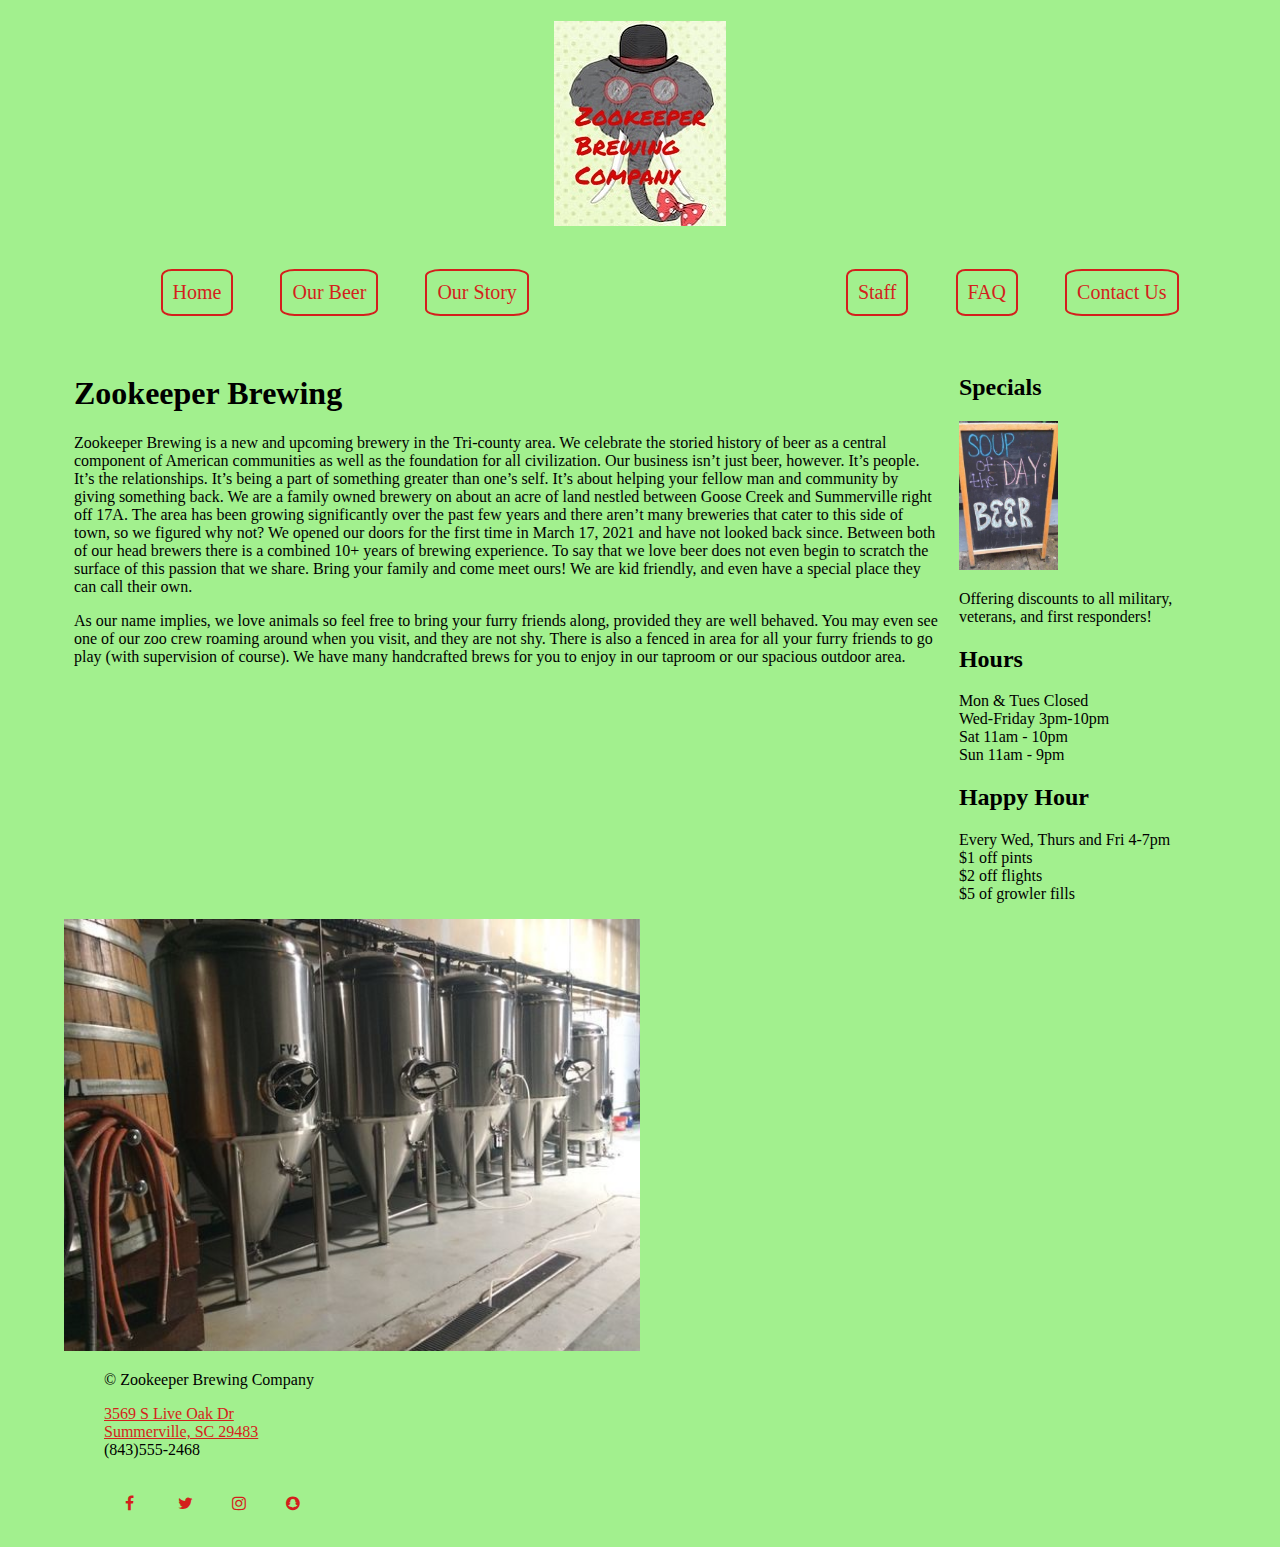
<file: index.html>
<!DOCTYPE html>
<html lang="en">
<head>
<meta charset="utf-8">
<title>Zookeeper Brewing Company</title>
<meta name="description" content="Zookeeper Brewing, established March 17, 2021, is a craft brewery located in Summerville, SC.  We create a variety of handcrafted beers in our state-of-the-art brewing facility. Zookeeper Brewing was born out a friendship with a shared passion for the brewing process. We hope to connect people who enjoy beer as much as we do. We strive to have something on tap for every taste">
<meta name="viewport" content="width=device-width">
<link rel="stylesheet" href="styles.css">
<link rel="stylesheet" href="https://cdnjs.cloudflare.com/ajax/libs/font-awesome/4.7.0/css/font-awesome.min.css"
</head>
<body>
	<header class="headercontent">
		<h1 class="logo">
			<a href="index.html">
				<img src="images/zookeeperlogo.jpg" alt="Zookeeper Logo">
			</a>
		</h1>
	</header>
	<nav>
		<ul>
			<li><a href="index.html">Home</a></li>
			<li><a href="ourbeer.html">Our Beer</a></li>
			<li class="splitpoint"><a href="ourstory.html">Our Story</a></li>
			<li><a href="staff.html">Staff</a></li>
			<li><a href="faq.html">FAQ</a></li>
			<li><a href="contact.html">Contact Us</a></li>
		</ul>
	</nav>

	<div class="main">
		<section class="section_main">
			<h1> Zookeeper Brewing</h1>
			<p>	Zookeeper Brewing is a new and upcoming brewery in the Tri-county area. We celebrate the storied history of beer as a central component of American communities as well as the foundation for all civilization.  Our business isn’t just beer, however. It’s people. It’s the relationships. It’s being a part of something greater than one’s self. It’s about helping your fellow man and community by giving something back. We are a family owned brewery on about an acre of land nestled between Goose Creek and Summerville right off 17A. The area has been growing significantly over the past few years and there aren’t many breweries that cater to this side of town, so we figured why not? We opened our doors for the first time in March 17, 2021 and have not looked back since. Between both of our head brewers there is a combined 10+ years of brewing experience. To say that we love beer does not even begin to scratch the surface of this passion that we share. Bring your family and come meet ours! We are kid friendly, and even have a special place they can call their own.</p>
			 <p> As our name implies, we love animals so feel free to bring your furry friends along, provided they are well behaved. You may even see one of our zoo crew roaming around when you visit, and they are not shy. There is also a fenced in area for all your furry friends to go play (with supervision of course). We have many handcrafted brews for you to enjoy in our taproom or our spacious outdoor area. </p>

		</section>
		<aside class="aside_main">
			<h2>Specials</h2>
			<img src="images/soupoftheday.jpg"	alt="chalkboard that says soup of the day beer">
			<p>Offering discounts to all military, veterans, and first responders!</p>
			<h2>Hours</h2>
			<p>Mon & Tues Closed <br>
				Wed-Friday 3pm-10pm <br>
				Sat 11am - 10pm <br>
				Sun 11am - 9pm</p>
			<h2>Happy Hour</h2>
			<p>Every Wed, Thurs and Fri 4-7pm <br>
				$1 off pints <br>
				$2 off flights <br>
				$5 of growler fills
			</p>
		</aside>
	</div>
	<picture><img src="images/brewequip.jpg" alt="brewing fermenters"></picture>

		<footer>
			<blockquote>
				<p>&copy; Zookeeper Brewing Company</p>
				<p><a href="https://goo.gl/maps/jijUPx2CotB2">3569 S Live Oak Dr <br>
				Summerville, SC 29483 <br></a>
				(843)555-2468</p>
			</blockquote>
			<blockquote>
			<a href="#" class="fa fa-facebook"></a>
			<a href="#" class="fa fa-twitter"></a>
			<a href="#" class="fa fa-instagram"></a>
			<a href="#" class="fa fa-snapchat"></a>
			</blockquote>
		</footer>
	
</body>
</html>
</file>
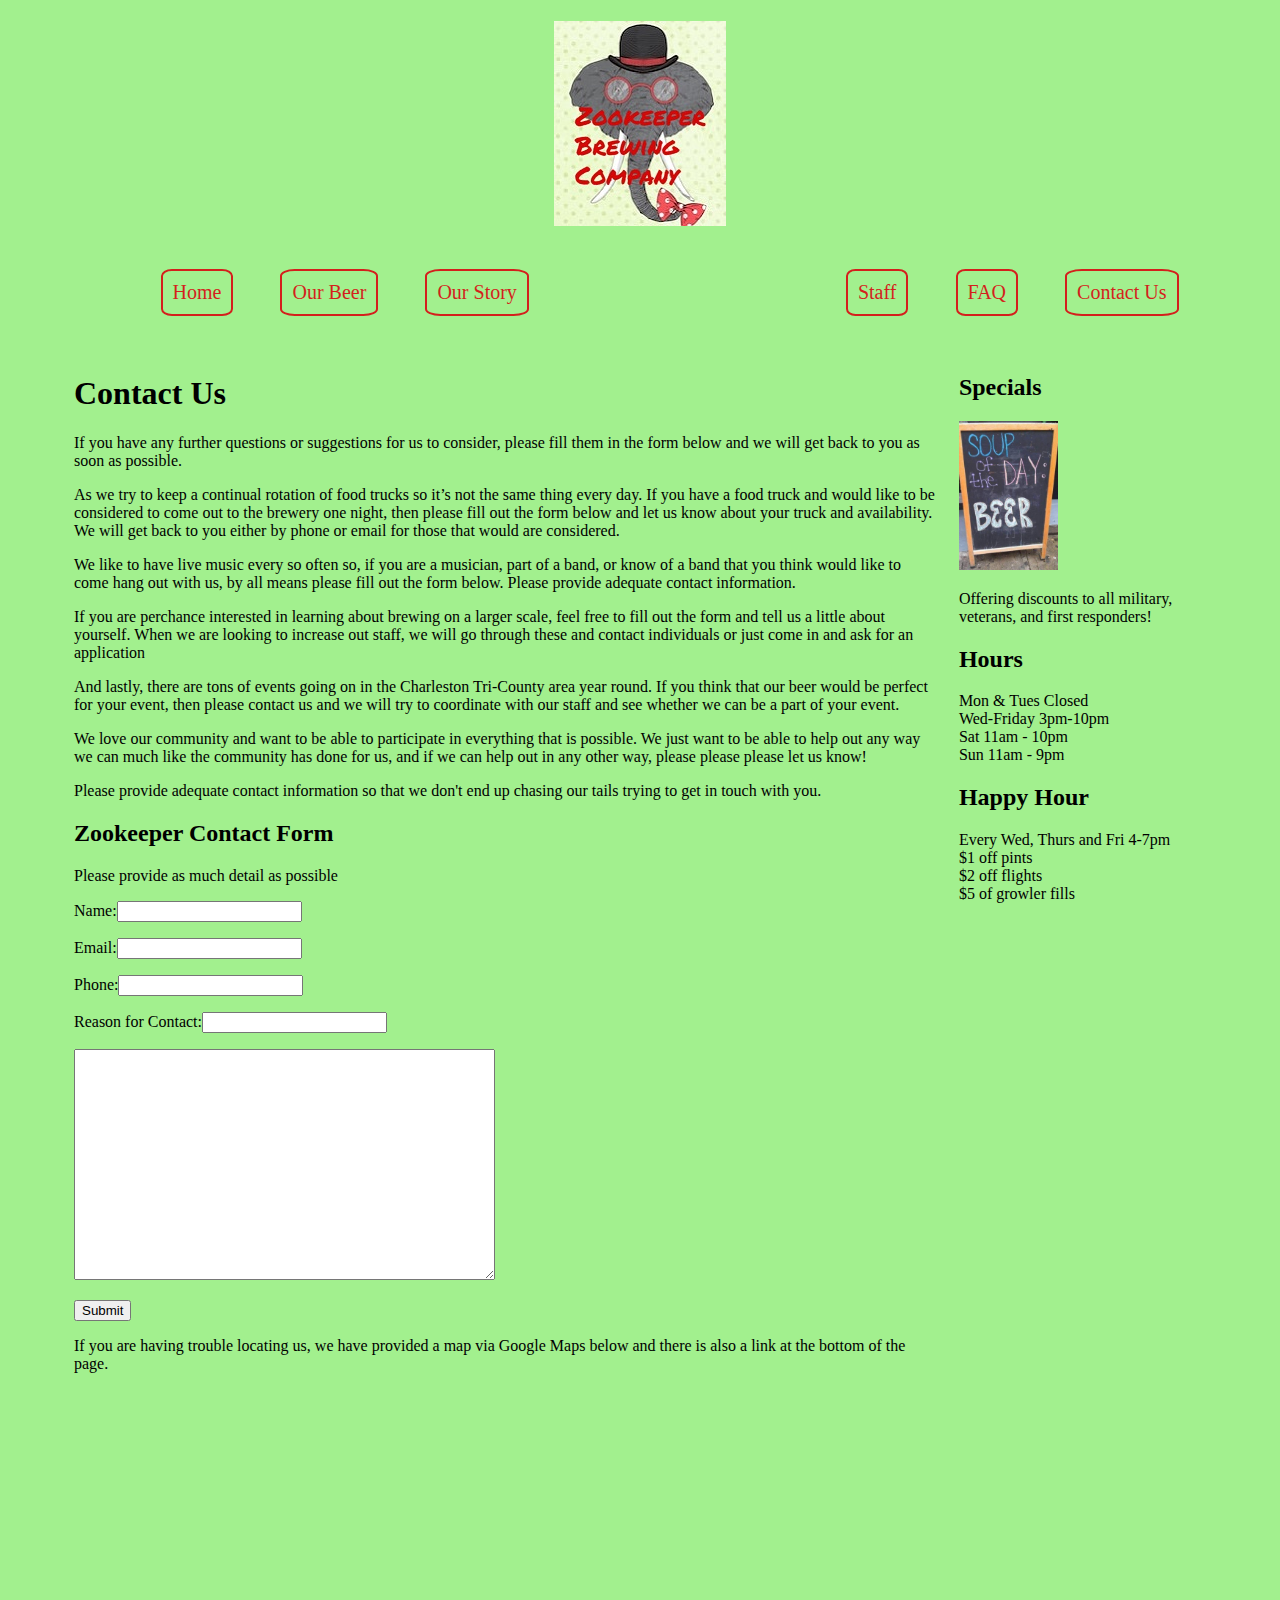
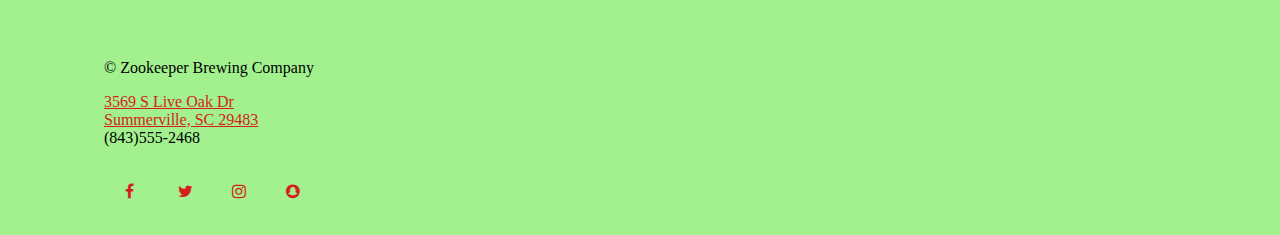
<file: contact.html>
<!DOCTYPE html>
<html lang="en">
<head>
<meta charset="utf-8">
<title>Zookeeper Brewing Company - Contact/Location</title>
<meta name="description" content="All the things you need to contact Zookeeper Brewing Company">
<meta name="viewport" content="width=device-width">
<link rel="stylesheet" href="styles.css">
<link rel="stylesheet" href="https://cdnjs.cloudflare.com/ajax/libs/font-awesome/4.7.0/css/font-awesome.min.css"
</head>
<body>
	<header class="headercontent">
		<h1 class="logo">
			<a href="index.html">
				<img src="images/zookeeperlogo.jpg" alt="Zookeeper Logo">
			</a>
		</h1>
	</header>
	
	<nav>
		<ul>
			<li><a href="index.html">Home</a></li>
			<li><a href="ourbeer.html">Our Beer</a></li>
			<li class="splitpoint"><a href="ourstory.html">Our Story</a></li>
			<li><a href="staff.html">Staff</a></li>
			<li><a href="faq.html">FAQ</a></li>
			<li><a href="contact.html">Contact Us</a></li>
		</ul>
	</nav>

	<div class="main">
		<section class="section_main">
			<h1>Contact Us </h1>
			<p> If you have any further questions or suggestions for us to consider, please fill them in the form below and we will get back to you as soon as possible. </p>
			<p>As we try to keep a continual rotation of food trucks so it’s not the same thing every day. If you have a food truck and would like to be considered to come out to the brewery one night, then please fill out the form below and let us know about your truck and availability. We will get back to you either by phone or email for those that would are considered. </p>
			<p>We like to have live music every so often so, if you are a musician, part of a band, or know of a band that you think would like to come hang out with us, by all means please fill out the form below.  Please provide adequate contact information.</p>
			<p>If you are perchance interested in learning about brewing on a larger scale, feel free to fill out the form and tell us a little about yourself. When we are looking to increase out staff, we will go through these and contact individuals or just come in and ask for an application</p>
			<p>And lastly, there are tons of events going on in the Charleston Tri-County area year round. If you think that our beer would be perfect for your event, then please contact us and we will try to coordinate with our staff and see whether we can be a part of your event.</p>
			<p>We love our community and want to be able to participate in everything that is possible. We just want to be able to help out any way we can much like the community has done for us, and if we can help out in any other way, please please please let us know!</p>
			<p>Please provide adequate contact information so that we don't end up chasing our tails trying to get in touch with you.</p>

		
			<h2>Zookeeper Contact Form</h2>
			<article>
				<form action="php, asp, js file that will run on the server">
					<p>Please provide as much detail as possible</p>
					<p>Name:<input type="text" name="full_name"></p>
					<p>Email:<input type="text" name="email"></p>
					<p>Phone:<input type="text" name="phone"></p>
					<p>Reason for Contact:<input type="text" name="organization"></p>
					<textarea name="message" rows="15" cols="50"></textarea>
					<p><button type="button" onclick="alert('Thank you for contacting us, we will get back to you asap!')">Submit</button></p>
				</form>
			</article>
			<p>If you are having trouble locating us, we have provided a map via Google Maps below and there is also a link at the bottom of the page.</p>

			<iframe src="https://www.google.com/maps/embed?pb=!1m18!1m12!1m3!1d3343.4997211458976!2d-80.09067578532833!3d33.06963538088466!2m3!1f0!2f0!3f0!3m2!1i1024!2i768!4f13.1!3m3!1m2!1s0x88fe5f8da9e81743%3A0xf5d5604dd2f9caf4!2s3569+S+Live+Oak+Dr%2C+Summerville%2C+SC+29483!5e0!3m2!1sen!2sus!4v1551558677980" width="400" height="250" frameborder="0" style="border:0" allowfullscreen></iframe>
		</section>
		<aside class="aside_main">
			<h2>Specials</h2>
			<img src="images/soupoftheday.jpg"	alt="chalkboard that says soup of the day beer">
			<p>Offering discounts to all military, veterans, and first responders!</p>
			<h2>Hours</h2>
			<p>Mon & Tues Closed <br>
				Wed-Friday 3pm-10pm <br>
				Sat 11am - 10pm <br>
				Sun 11am - 9pm</p>
			<h2>Happy Hour</h2>
			<p>Every Wed, Thurs and Fri 4-7pm <br>
				$1 off pints <br>
				$2 off flights <br>
				$5 of growler fills
			</p>
		</aside>
	</div>
		<footer>
			<blockquote>
				<p>&copy; Zookeeper Brewing Company</p>
				<p><a href="https://goo.gl/maps/jijUPx2CotB2">3569 S Live Oak Dr <br>
				Summerville, SC 29483 <br></a>
				(843)555-2468</p>
			</blockquote>
			<blockquote>
			<a href="#" class="fa fa-facebook"></a>
			<a href="#" class="fa fa-twitter"></a>
			<a href="#" class="fa fa-instagram"></a>
			<a href="#" class="fa fa-snapchat"></a>
			</blockquote>
		</footer>
	
</body>
</html>
</file>
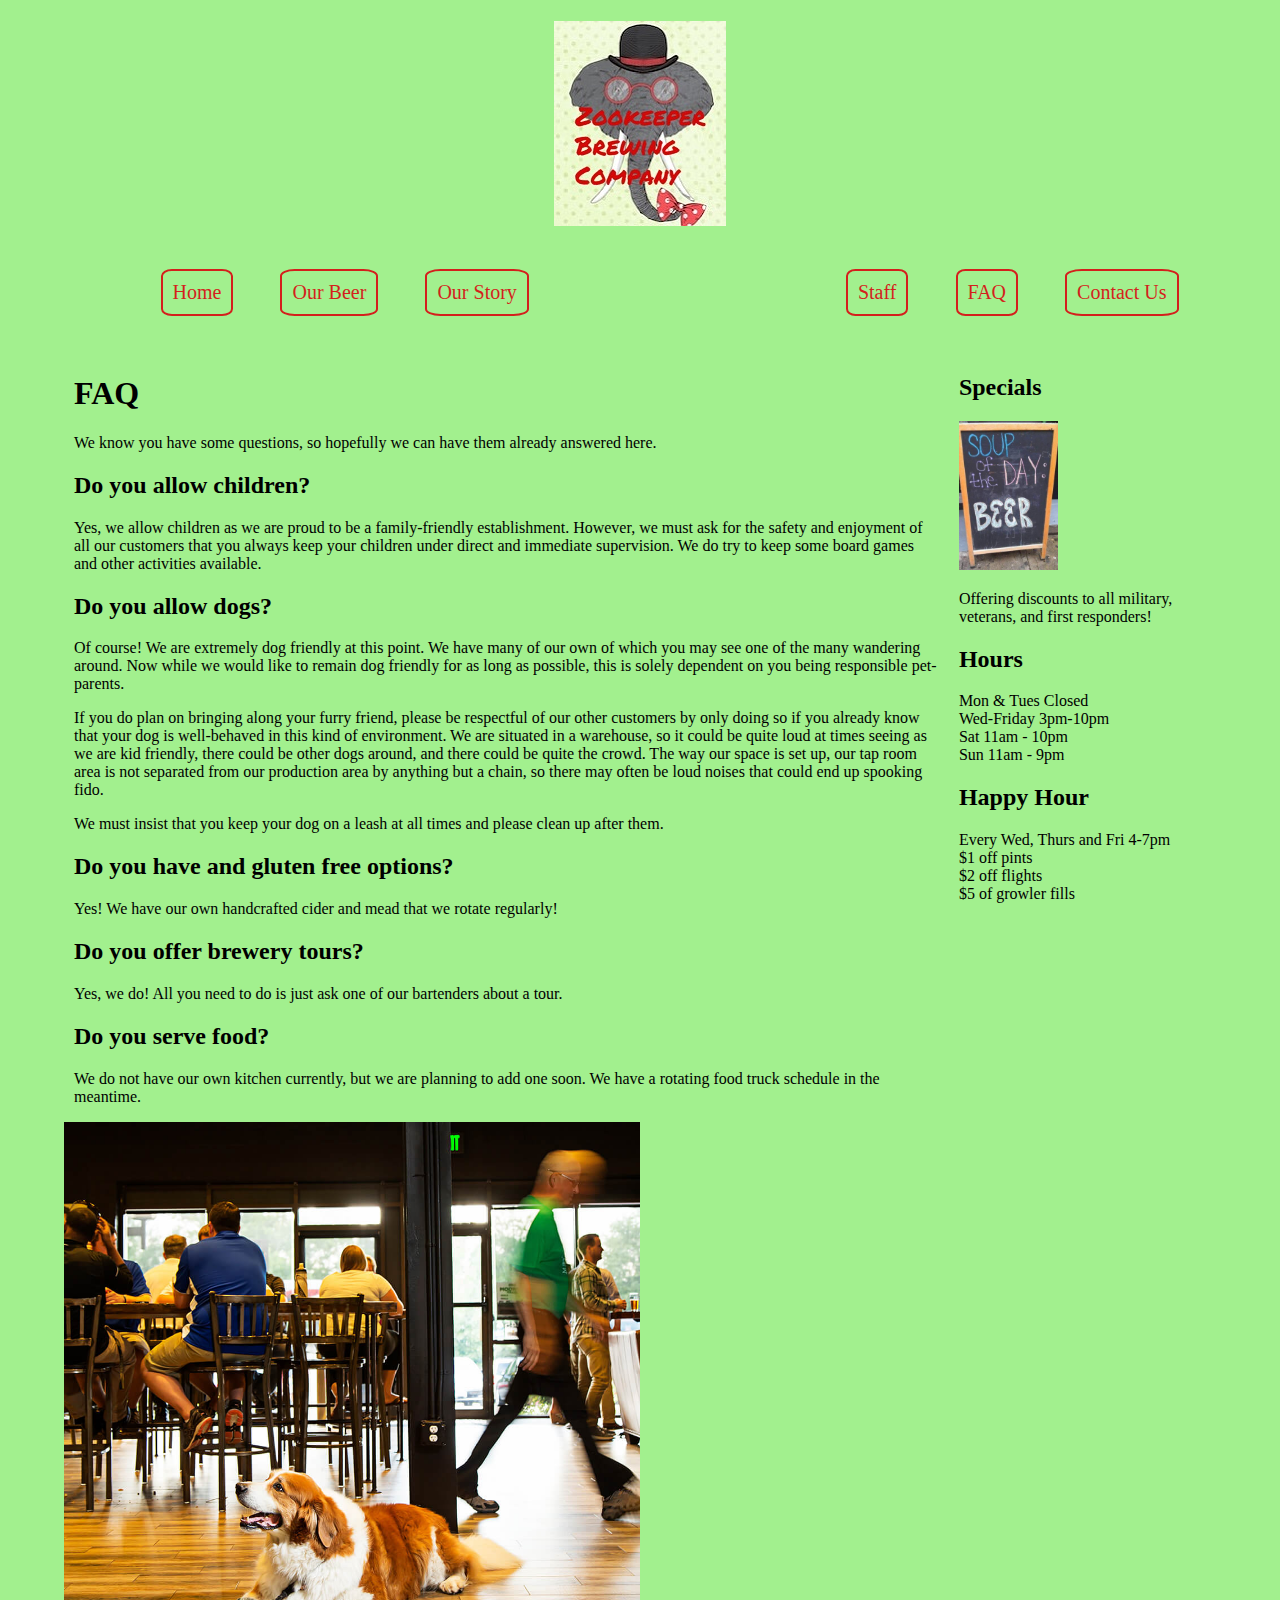
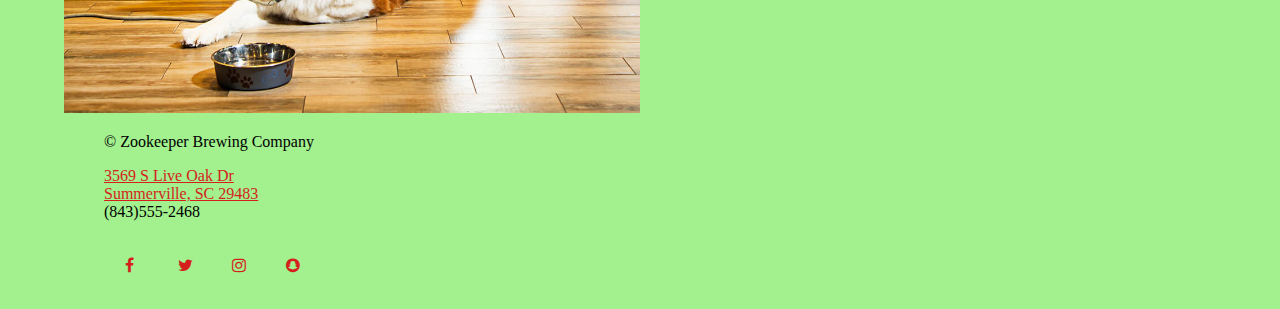
<file: faq.html>
<!DOCTYPE html>
<html lang="en">
<head>
<meta charset="utf-8">
<title>Zookeeper Brewing Company - FAQ</title>
<meta name="description" content="The FAQ to answer all your questions about Zookeeper Brewing.">
<meta name="viewport" content="width=device-width">
<link rel="stylesheet" href="styles.css">
<link rel="stylesheet" href="https://cdnjs.cloudflare.com/ajax/libs/font-awesome/4.7.0/css/font-awesome.min.css"
</head>
<body>
	<header class="headercontent">
		<h1 class="logo">
			<a href="index.html">
				<img src="images/zookeeperlogo.jpg" alt="Zookeeper Logo">
			</a>
		</h1>
	</header>
	
	<nav>
		<ul>
			<li><a href="index.html">Home</a></li>
			<li><a href="ourbeer.html">Our Beer</a></li>
			<li class="splitpoint"><a href="ourstory.html">Our Story</a></li>
			<li><a href="staff.html">Staff</a></li>
			<li><a href="faq.html">FAQ</a></li>
			<li><a href="contact.html">Contact Us</a></li>
		</ul>
	</nav>

	<div class="main">
		<section class="section_main">
			<h1>FAQ</h1>
			<p>We know you have some questions, so hopefully we can have them already answered here. </p>
			<h2>Do you allow children? </h2>
			<p>Yes, we allow children as we are proud to be a family-friendly establishment. However, we must ask for the safety and enjoyment of all our customers that you always keep your children under direct and immediate supervision. We do try to keep some board games and other activities available. </p>
			<h2>Do you allow dogs? </h2>
			<p>Of course! We are extremely dog friendly at this point. We have many of our own of which you may see one of the many wandering around. Now while we would like to remain dog friendly for as long as possible, this is solely dependent on you being responsible pet-parents. </p>
			<p> If you do plan on bringing along your furry friend, please be respectful of our other customers by only doing so if you already know that your dog is well-behaved in this kind of environment. We are situated in a warehouse, so it could be quite loud at times seeing as we are kid friendly, there could be other dogs around, and there could be quite the crowd. The way our space is set up, our tap room area is not separated from our production area by anything but a chain, so there may often be loud noises that could end up spooking fido. </p>
			<p> We must insist that you keep your dog on a leash at all times and please clean up after them.
			<h2>Do you have and gluten free options? </h2>
			<p>Yes! We have our own handcrafted cider and mead that we rotate regularly! </p>
			<h2>Do you offer brewery tours? </h2>
			<p> Yes, we do! All you need to do is just ask one of our bartenders about a tour. </p>
			<h2>Do you serve food? </h2>
			<p>We do not have our own kitchen currently, but we are planning to add one soon. We have a rotating food truck schedule in the meantime. </p>

		</section>
		<aside class="aside_main">
			<h2>Specials</h2>
			<img src="images/soupoftheday.jpg"	alt="chalkboard that says soup of the day beer">
			<p>Offering discounts to all military, veterans, and first responders!</p>
			<h2>Hours</h2>
			<p>Mon & Tues Closed <br>
				Wed-Friday 3pm-10pm <br>
				Sat 11am - 10pm <br>
				Sun 11am - 9pm</p>
			<h2>Happy Hour</h2>
			<p>Every Wed, Thurs and Fri 4-7pm <br>
				$1 off pints <br>
				$2 off flights <br>
				$5 of growler fills
			</p>
		</aside>
	</div>
	<picture><img src="images/dog.jpg" alt="dog enjoying the taproom"></picture>
		<footer>
			<blockquote>
				<p>&copy; Zookeeper Brewing Company</p>
				<p><a href="https://goo.gl/maps/jijUPx2CotB2">3569 S Live Oak Dr <br>
				Summerville, SC 29483 <br></a>
				(843)555-2468</p>
			</blockquote>
			<blockquote>
			<a href="#" class="fa fa-facebook"></a>
			<a href="#" class="fa fa-twitter"></a>
			<a href="#" class="fa fa-instagram"></a>
			<a href="#" class="fa fa-snapchat"></a>
			</blockquote>
		</footer>
	
</body>
</html>
</file>
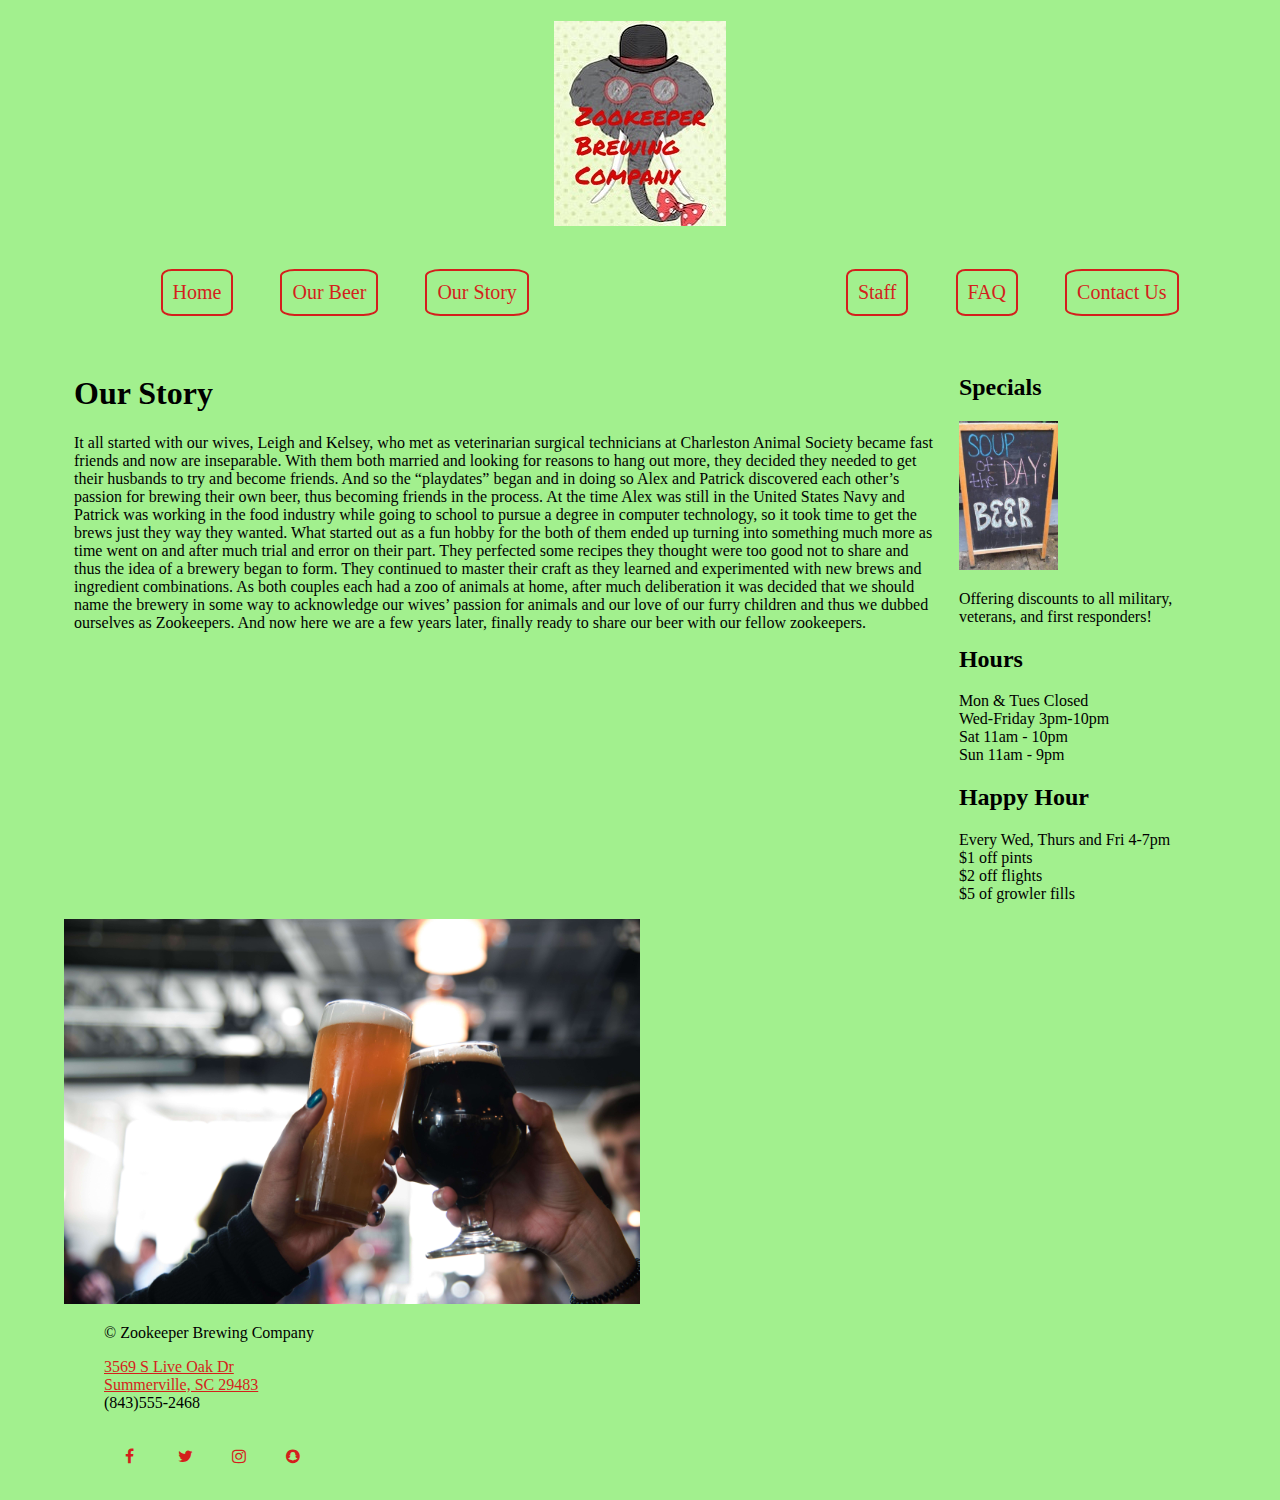
<file: ourstory.html>
<!DOCTYPE html>
<html lang="en">
<head>
<meta charset="utf-8">
<title>Zookeeper Brewing Company - Our Story</title>
<meta name="description" content="The story of Zookeeper Brewing Company.">
<meta name="viewport" content="width=device-width">
<link rel="stylesheet" href="styles.css">
<link rel="stylesheet" href="https://cdnjs.cloudflare.com/ajax/libs/font-awesome/4.7.0/css/font-awesome.min.css"
</head>
<body>
	<header class="headercontent">
		<h1 class="logo">
			<a href="index.html">
				<img src="images/zookeeperlogo.jpg" alt="Zookeeper Logo">
			</a>
		</h1>
	</header>
	
	<nav>
		<ul>
			<li><a href="index.html">Home</a></li>
			<li><a href="ourbeer.html">Our Beer</a></li>
			<li class="splitpoint"><a href="ourstory.html">Our Story</a></li>
			<li><a href="staff.html">Staff</a></li>
			<li><a href="faq.html">FAQ</a></li>
			<li><a href="contact.html">Contact Us</a></li>
		</ul>
	</nav>

	<div class="main">
		<section class="section_main">
			<h1>Our Story </h1>
			<p>It all started with our wives, Leigh and Kelsey, who met as veterinarian surgical technicians at Charleston Animal Society became fast friends and now are inseparable. With them both married and looking for reasons to hang out more, they decided they needed to get their husbands to try and become friends. And so the “playdates” began and in doing so Alex and Patrick discovered each other’s passion for brewing their own beer, thus becoming friends in the process. At the time Alex was still in the United States Navy and Patrick was working in the food industry while going to school to pursue a degree in computer technology, so it took time to get the brews just they way they wanted. What started out as a fun hobby for the both of them ended up turning into something much more as time went on and after much trial and error on their part. They perfected some recipes they thought were too good not to share and thus the idea of a brewery began to form. They continued to master their craft as they learned and experimented with new brews and ingredient combinations. As both couples each had a zoo of animals at home, after much deliberation it was decided that we should name the brewery in some way to acknowledge our wives’ passion for animals and our love of our furry children and thus we dubbed ourselves as Zookeepers. And now here we are a few years later, finally ready to share our beer with our fellow zookeepers. </p>
		</section>

		<aside class="aside_main">
			<h2>Specials</h2>
			<img src="images/soupoftheday.jpg"	alt="chalkboard that says soup of the day beer">
			<p>Offering discounts to all military, veterans, and first responders!</p>
			<h2>Hours</h2>
			<p>Mon & Tues Closed <br>
				Wed-Friday 3pm-10pm <br>
				Sat 11am - 10pm <br>
				Sun 11am - 9pm</p>
			<h2>Happy Hour</h2>
			<p>Every Wed, Thurs and Fri 4-7pm <br>
				$1 off pints <br>
				$2 off flights <br>
				$5 of growler fills
			</p>
		</aside>
	</div>

	<picture><img src="images/beers.jpg" alt="beers"></picture>
		<footer>
			<blockquote>
				<p>&copy; Zookeeper Brewing Company</p>
				<p><a href="https://goo.gl/maps/jijUPx2CotB2">3569 S Live Oak Dr <br>
				Summerville, SC 29483 <br></a>
				(843)555-2468</p>
			</blockquote>
			<blockquote>
			<a href="#" class="fa fa-facebook"></a>
			<a href="#" class="fa fa-twitter"></a>
			<a href="#" class="fa fa-instagram"></a>
			<a href="#" class="fa fa-snapchat"></a>
			</blockquote>
		</footer>
	
</body>
</html>
</file>
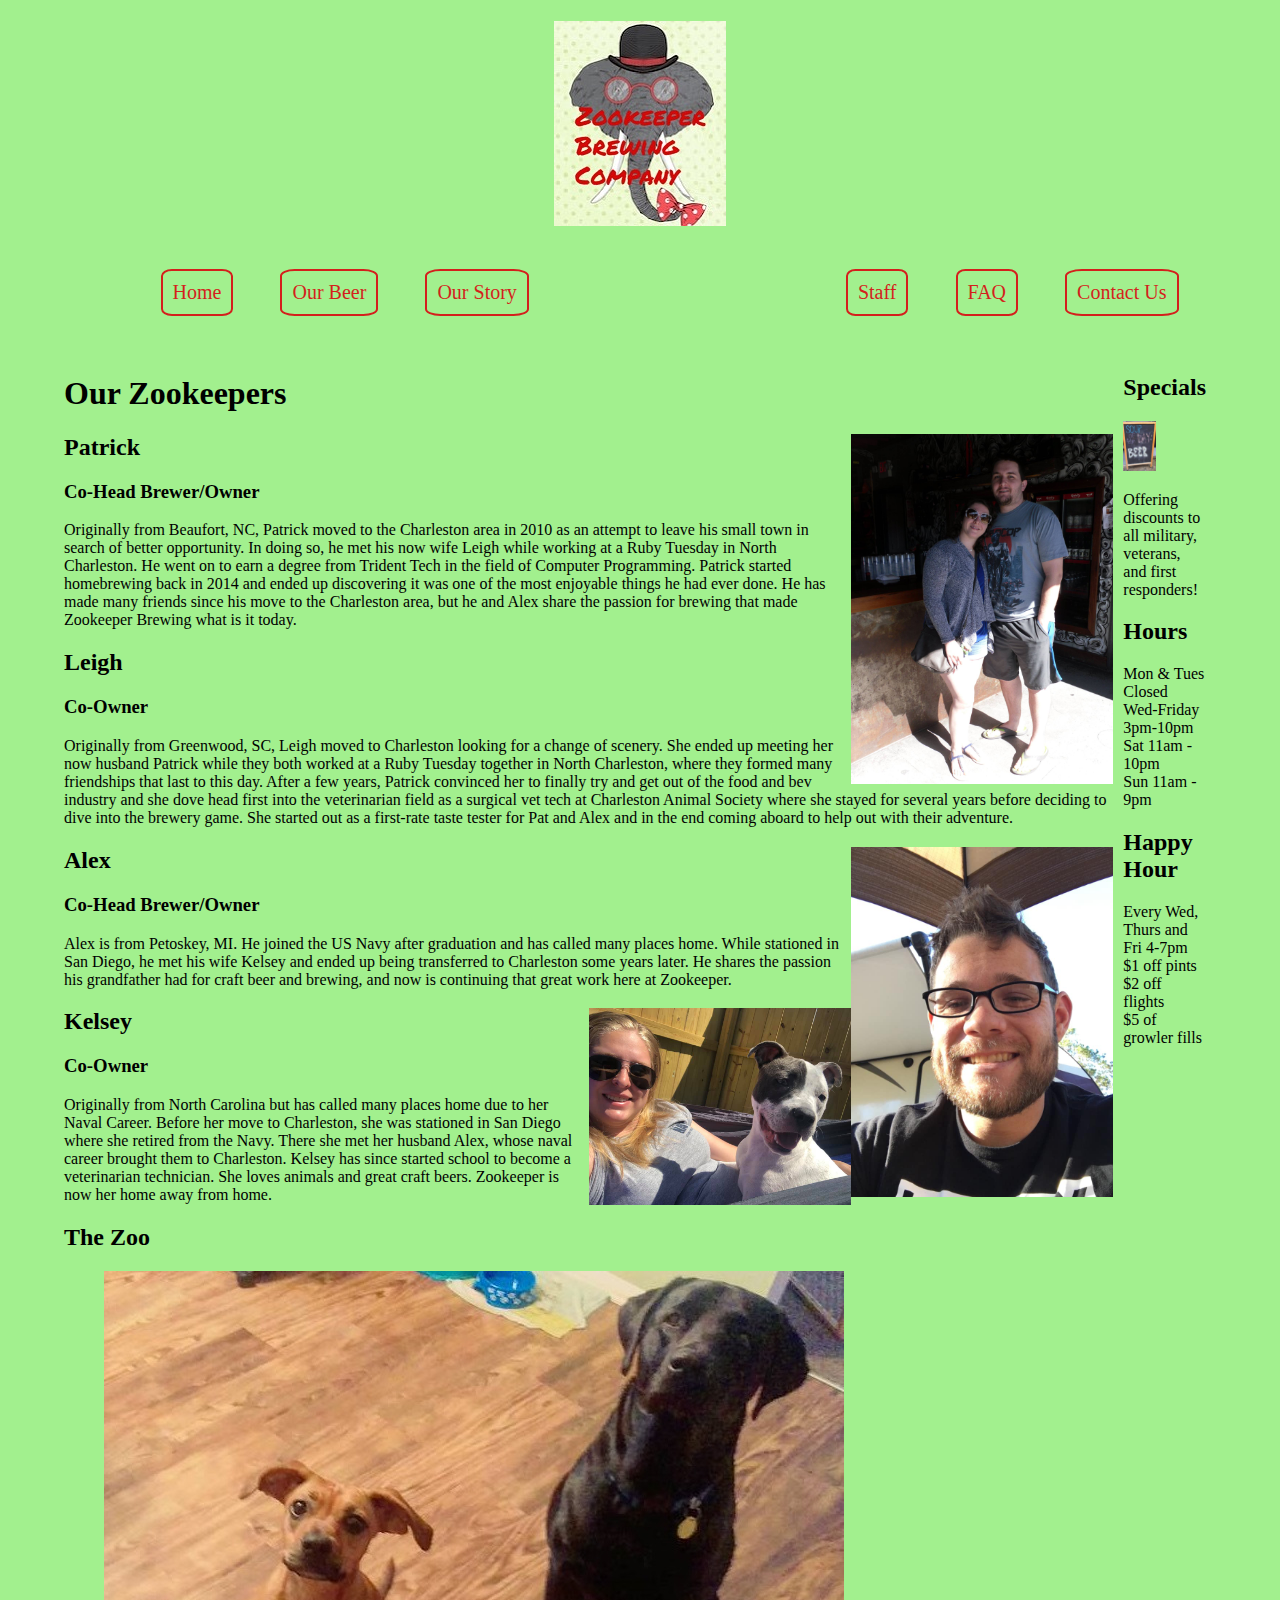
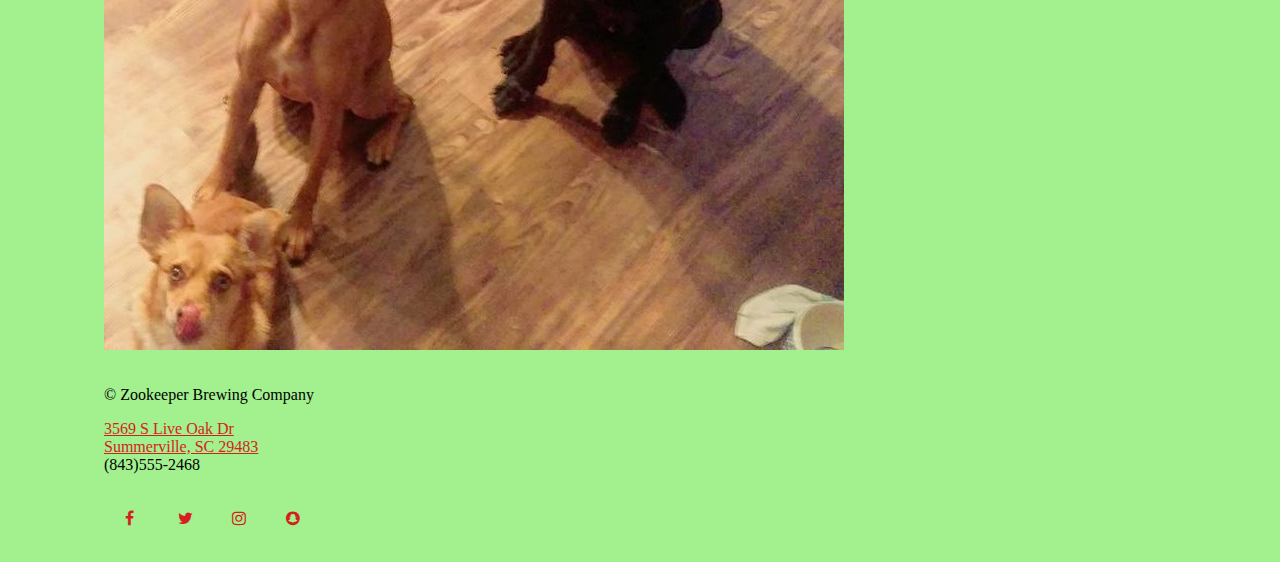
<file: staff.html>
<!DOCTYPE html>
<html lang="en">
<head>
<meta charset="utf-8">
<title>Zookeeper Brewing Company - Staff</title>
<meta name="description" content=" The staff of Zookeeper Brewing Company">
<meta name="viewport" content="width=device-width">
<link rel="stylesheet" href="styles.css">
<link rel="stylesheet" href="https://cdnjs.cloudflare.com/ajax/libs/font-awesome/4.7.0/css/font-awesome.min.css"
</head>
<body>
	<header class="headercontent">
		<h1 class="logo">
			<a href="index.html">
				<img src="images/zookeeperlogo.jpg" alt="Zookeeper Logo">
			</a>
		</h1>
	</header>
	
	<nav>
		<ul>
			<li><a href="index.html">Home</a></li>
			<li><a href="ourbeer.html">Our Beer</a></li>
			<li class="splitpoint"><a href="ourstory.html">Our Story</a></li>
			<li><a href="staff.html">Staff</a></li>
			<li><a href="faq.html">FAQ</a></li>
			<li><a href="contact.html">Contact Us</a></li>
		</ul>
	</nav>

	<div class="main">
		<section class="staff">
			<h1>Our Zookeepers</h1>
			<picture><img src="images/staff/pat_leigh.jpg" alt="Patrick and Leigh"></picture>
			<article>
				<h2>Patrick</h2>
				<h3> Co-Head Brewer/Owner</h3>
				<p>Originally from Beaufort, NC, Patrick moved to the Charleston area in 2010 as an attempt to leave his small town in search of better opportunity. In doing so, he met his now wife Leigh while working at a Ruby Tuesday in North Charleston. He went on to earn a degree from Trident Tech in the field of Computer Programming. Patrick started homebrewing back in 2014 and ended up discovering it was one of the most enjoyable things he had ever done.  He has made many friends since his move to the Charleston area, but he and Alex share the passion for brewing that made Zookeeper Brewing what is it today. </p>
			</article>

			<article>
				<h2>Leigh</h2>
				<h3>Co-Owner</h3>
				<p> Originally from Greenwood, SC, Leigh moved to Charleston looking for a change of scenery. She ended up meeting her now husband Patrick while they both worked at a Ruby Tuesday together in North Charleston, where they formed many friendships that last to this day. After a few years, Patrick convinced her to finally try and get out of the food and bev industry and she dove head first into the veterinarian field as a surgical vet tech at Charleston Animal Society where she stayed for several years before deciding to dive into the brewery game. She started out as a first-rate taste tester for Pat and Alex and in the end coming aboard to help out with their adventure. </p>
			</article>

			<article>
				<picture><img src="images/staff/alex.jpg" alt="Alex"></picture>
				<h2>Alex</h2>
				<h3> Co-Head Brewer/Owner</h3>
				<p> Alex is from Petoskey, MI. He joined the US Navy after graduation and has called many places home. While stationed in San Diego, he met his wife Kelsey and ended up being transferred to Charleston some years later. He shares the passion his grandfather had for craft beer and brewing, and now is continuing that great work here at Zookeeper. </p>
			</article>

		<article>	
			<picture><img src="images/staff/kelsey.jpg" alt="Kelsey and Layla"></picture>
			<h2>Kelsey</h2>
			<h3>Co-Owner</h3>
			<p>Originally from North Carolina but has called many places home due to her Naval Career. Before her move to Charleston, she was stationed in San Diego where she retired from the Navy. There she met her husband Alex, whose naval career brought them to Charleston. Kelsey has since started school to become a veterinarian technician. She loves animals and great craft beers. Zookeeper is now her home away from home. </p>
		</article>

		<article>
			<h2>The Zoo</h2>
			<figure><img src="images/staff/zoocrew.jpg" alt="our dogs"></picture>
		</figure>



		</section>
		<aside class="aside_main">
			<h2>Specials</h2>
			<img src="images/soupoftheday.jpg"	alt="chalkboard that says soup of the day beer">
			<p>Offering discounts to all military, veterans, and first responders!</p>
			<h2>Hours</h2>
			<p>Mon & Tues Closed <br>
				Wed-Friday 3pm-10pm <br>
				Sat 11am - 10pm <br>
				Sun 11am - 9pm</p>
			<h2>Happy Hour</h2>
			<p>Every Wed, Thurs and Fri 4-7pm <br>
				$1 off pints <br>
				$2 off flights <br>
				$5 of growler fills
			</p>
		</aside>
	</div>
		<footer>
			<blockquote>
				<p>&copy; Zookeeper Brewing Company</p>
				<p><a href="https://goo.gl/maps/jijUPx2CotB2">3569 S Live Oak Dr <br>
				Summerville, SC 29483 <br></a>
				(843)555-2468</p>
			</blockquote>
			<blockquote>
			<a href="#" class="fa fa-facebook"></a>
			<a href="#" class="fa fa-twitter"></a>
			<a href="#" class="fa fa-instagram"></a>
			<a href="#" class="fa fa-snapchat"></a>
			</blockquote>
		</footer>
	
</body>
</html>
</file>
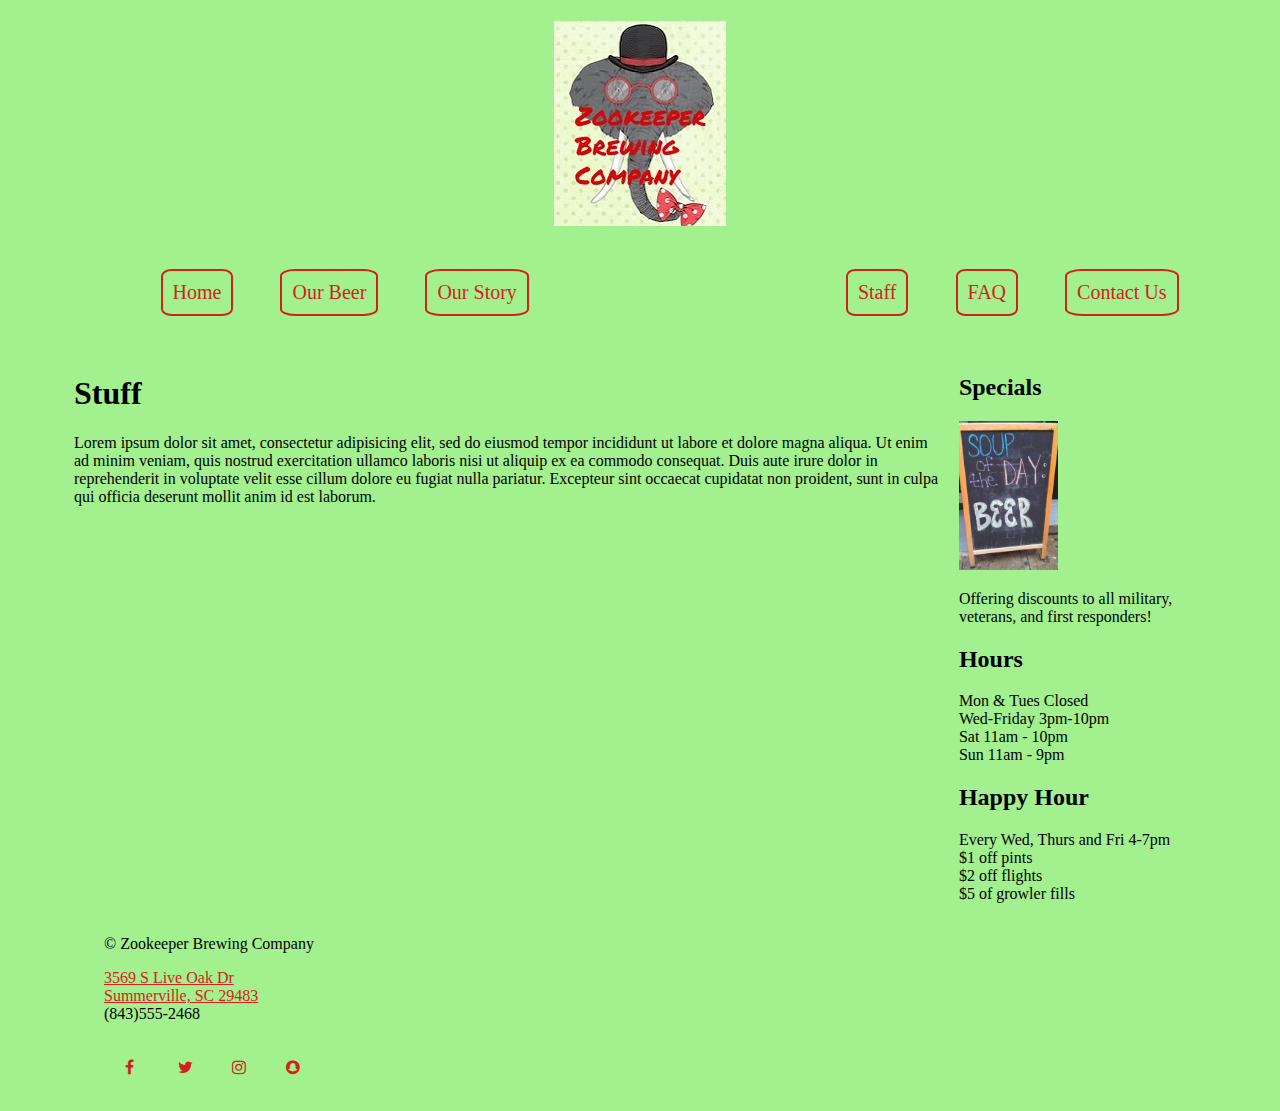
<file: template.html>
<!DOCTYPE html>
<html lang="en">
<head>
<meta charset="utf-8">
<title>Zookeeper Brewing Company</title>
<meta name="description" content="Zookeeper Brewing Company is the place to find some of the best craft beer in the Summerville and Goose Creek area.">
<meta name="viewport" content="width=device-width">
<link rel="stylesheet" href="styles.css">
<link rel="stylesheet" href="https://cdnjs.cloudflare.com/ajax/libs/font-awesome/4.7.0/css/font-awesome.min.css"
</head>
<body>
	<header class="headercontent">
		<h1 class="logo">
			<a href="index.html">
				<img src="images/zookeeperlogo.jpg" alt="Zookeeper Logo">
			</a>
		</h1>
	</header>
	
	<nav>
		<ul>
			<li><a href="index.html">Home</a></li>
			<li><a href="ourbeer.html">Our Beer</a></li>
			<li class="splitpoint"><a href="ourstory.html">Our Story</a></li>
			<li><a href="staff.html">Staff</a></li>
			<li><a href="faq.html">FAQ</a></li>
			<li><a href="contact.html">Contact Us</a></li>
		</ul>
	</nav>

	<div class="main">
		<section class="section_main">
			<h1>Stuff</h1>
			<p>Lorem ipsum dolor sit amet, consectetur adipisicing elit, sed do eiusmod
			tempor incididunt ut labore et dolore magna aliqua. Ut enim ad minim veniam,
			quis nostrud exercitation ullamco laboris nisi ut aliquip ex ea commodo
			consequat. Duis aute irure dolor in reprehenderit in voluptate velit esse
			cillum dolore eu fugiat nulla pariatur. Excepteur sint occaecat cupidatat non
			proident, sunt in culpa qui officia deserunt mollit anim id est laborum.</p>
		</section>
		<aside class="aside_main">
			<h2>Specials</h2>
			<img src="images/soupoftheday.jpg"	alt="chalkboard that says soup of the day beer">
			<p>Offering discounts to all military, veterans, and first responders!</p>
			<h2>Hours</h2>
			<p>Mon & Tues Closed <br>
				Wed-Friday 3pm-10pm <br>
				Sat 11am - 10pm <br>
				Sun 11am - 9pm</p>
			<h2>Happy Hour</h2>
			<p>Every Wed, Thurs and Fri 4-7pm <br>
				$1 off pints <br>
				$2 off flights <br>
				$5 of growler fills
			</p>
		</aside>
	</div>
		<footer>
			<blockquote>
				<p>&copy; Zookeeper Brewing Company</p>
				<p><a href="https://goo.gl/maps/jijUPx2CotB2">3569 S Live Oak Dr <br>
				Summerville, SC 29483 <br></a>
				(843)555-2468</p>
			</blockquote>
			<blockquote>
			<a href="#" class="fa fa-facebook"></a>
			<a href="#" class="fa fa-twitter"></a>
			<a href="#" class="fa fa-instagram"></a>
			<a href="#" class="fa fa-snapchat"></a>
			</blockquote>
		</footer>
	
</body>
</html>
</file>
<file: styles.css>
body{
	width: 90%;
	margin: 0 auto;
	background-color:#A2F08E;
}
.headercontent h1.logo img{
	margin: 0 auto;
	max-width: 100%;
	display: block;
	
}
header h1 a img{
	border: none;
	vertical-align: middle;
}
nav ul li{
	display: block;
	padding: 2%;
}
nav ul li a{
	display: block;
	padding: 10px 10px;
	border: 2px solid #D41F1C;
	border-radius: 15%;
	font-size: 1em;
	text-decoration: none;
}
a:link{
	color: #D41F1C;
}
a:visited{
	color: #D41F1C;
}
nav a:hover{
	box-shadow: 10px 10px #D41F1C;
}
.main{
	display: block;
}
aside img{
	width: 40%;
}
.section_main, .aside_main{
	padding:0px 10px;
}
.section_main picture img{ 
float: right;
width: 40%;
 }
.section_main figure img{
	width: 40%
}
.staff picture img{
	float: right;
	width: 40%;
}
.beers article{
	display: inline-block;
	width:90%;
	height: 400px;
	background-color:#3CFF14;
	padding: 5px 15px;
	margin: 5px 15px;
	vertical-align: top;
	overflow: auto;
}
.beers img{
	height: 25%;
	width: 25%;
}
picture img{
	width: 90%
}

.fa{
	padding: 20px;
  	font-size: 30px;
  	width: 10px;
  	text-align: center;
  	text-decoration: none;
}

@media only screen and (min-width: 460px){
	nav ul li{
	display: inline-block;
	padding: 2%;
}

nav ul li a{
	padding: 10px 5px;
	font-size: 1em;
}
.beers article{
	display: inline-block;
	width: 95%;
	height: 400px;
	background-color:#3CFF14;
	padding: 5px 20px;
	margin: 5px 2px;
	vertical-align: top;
	overflow: auto;
}
.beers img{
	height: 20%;
	width: 20%;
}
picture img{
	width: 70%
}
}
/*end of 460*/

@media screen and (min-width: 768px){
.headercontent h1.logo img{
	margin: 0 auto;
	max-width: 100%;
	display: block;	
}
header h1 a img{
	border: none;
	vertical-align: middle;
}
nav ul{
	padding: 0px;
	margin-left: 75px;
}
nav ul li{
	display: inline-block;
	padding: 2%;
}

nav ul li a{
	display: block;
	padding: 10px 10px;
	font-size: 1.25em;
	text-decoration: none;
}
.main{
	display: flex;
}
.splitpoint{
	margin-right: 270px
}
.section_main{
	width: 70vw;
	border:  #D41F1C;
}
.aside_main{
	width: 20vw;
}
.beers article{
	display: inline-block;
	width: 38%;
	max-height: 400px;
	background-color:#3CFF14;
	padding: 5px 20px;
	margin: 5px 20px;
	vertical-align: top;
	overflow: auto;
}
.beers img{
	height: 20%;
	width: 20%;
}
picture img{
	width: 50%
}
.section_main picture img{ 
float: right;
width: 30%;
 }
 .staff picture img{
	float: right;
	width: 25%;
}
}

/*end of 768*/
</file>
